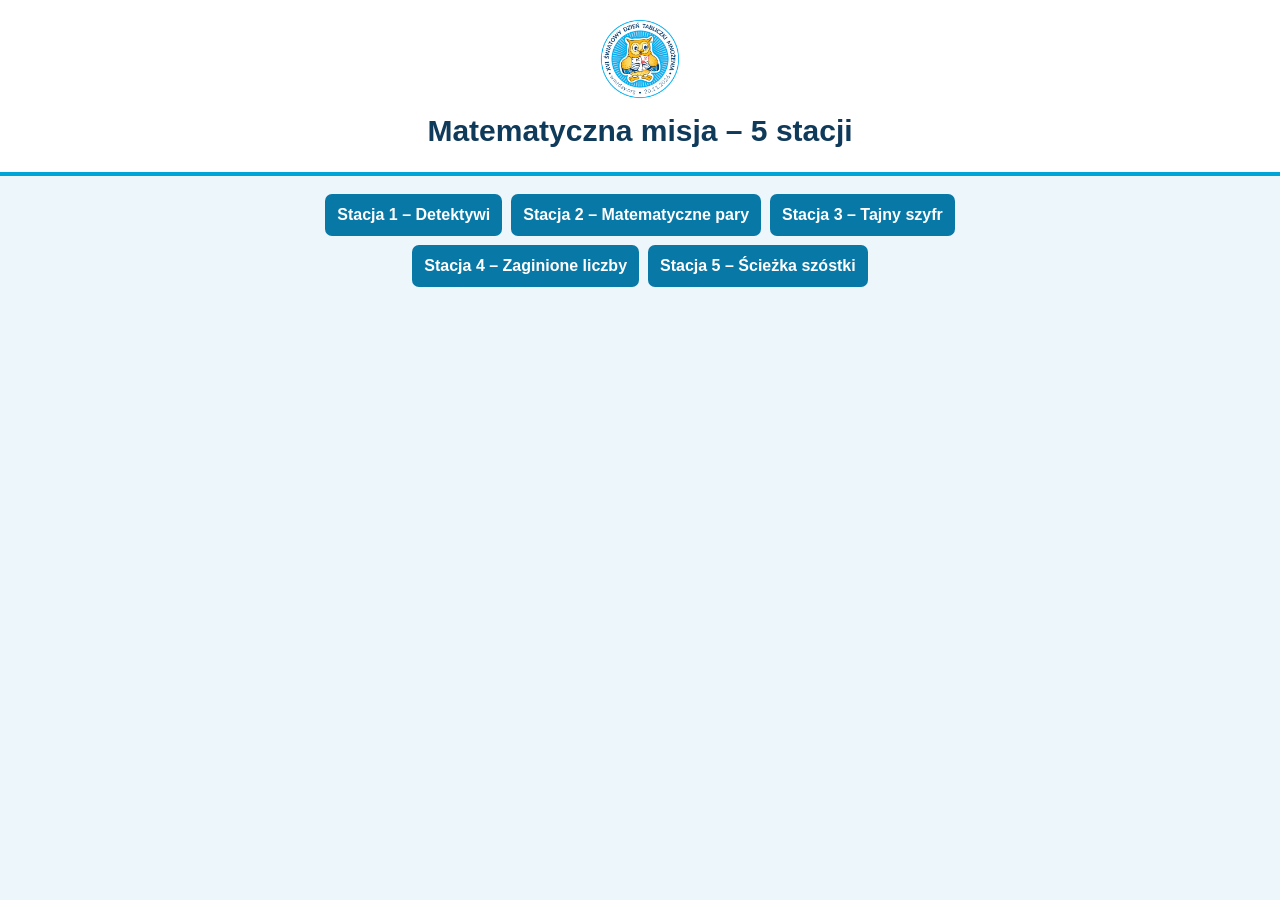
<file: index.html>
<!doctype html><html lang="pl"><head><meta charset="utf-8"><meta name="viewport" content="width=device-width, initial-scale=1"><title>Matematyczna misja</title><link rel="stylesheet" href="style.css"></head><body><header><img src="logo.png" alt="Logo"><h1>Matematyczna misja – 5 stacji</h1></header><main><nav class="nav"><a href="stacja-1.html">Stacja 1 – Detektywi</a><a href="stacja-2.html">Stacja 2 – Matematyczne pary</a><a href="stacja-3.html">Stacja 3 – Tajny szyfr</a><a href="stacja-4.html">Stacja 4 – Zaginione liczby</a><a href="stacja-5.html">Stacja 5 – Ścieżka szóstki</a></nav></main></body></html>
</file>
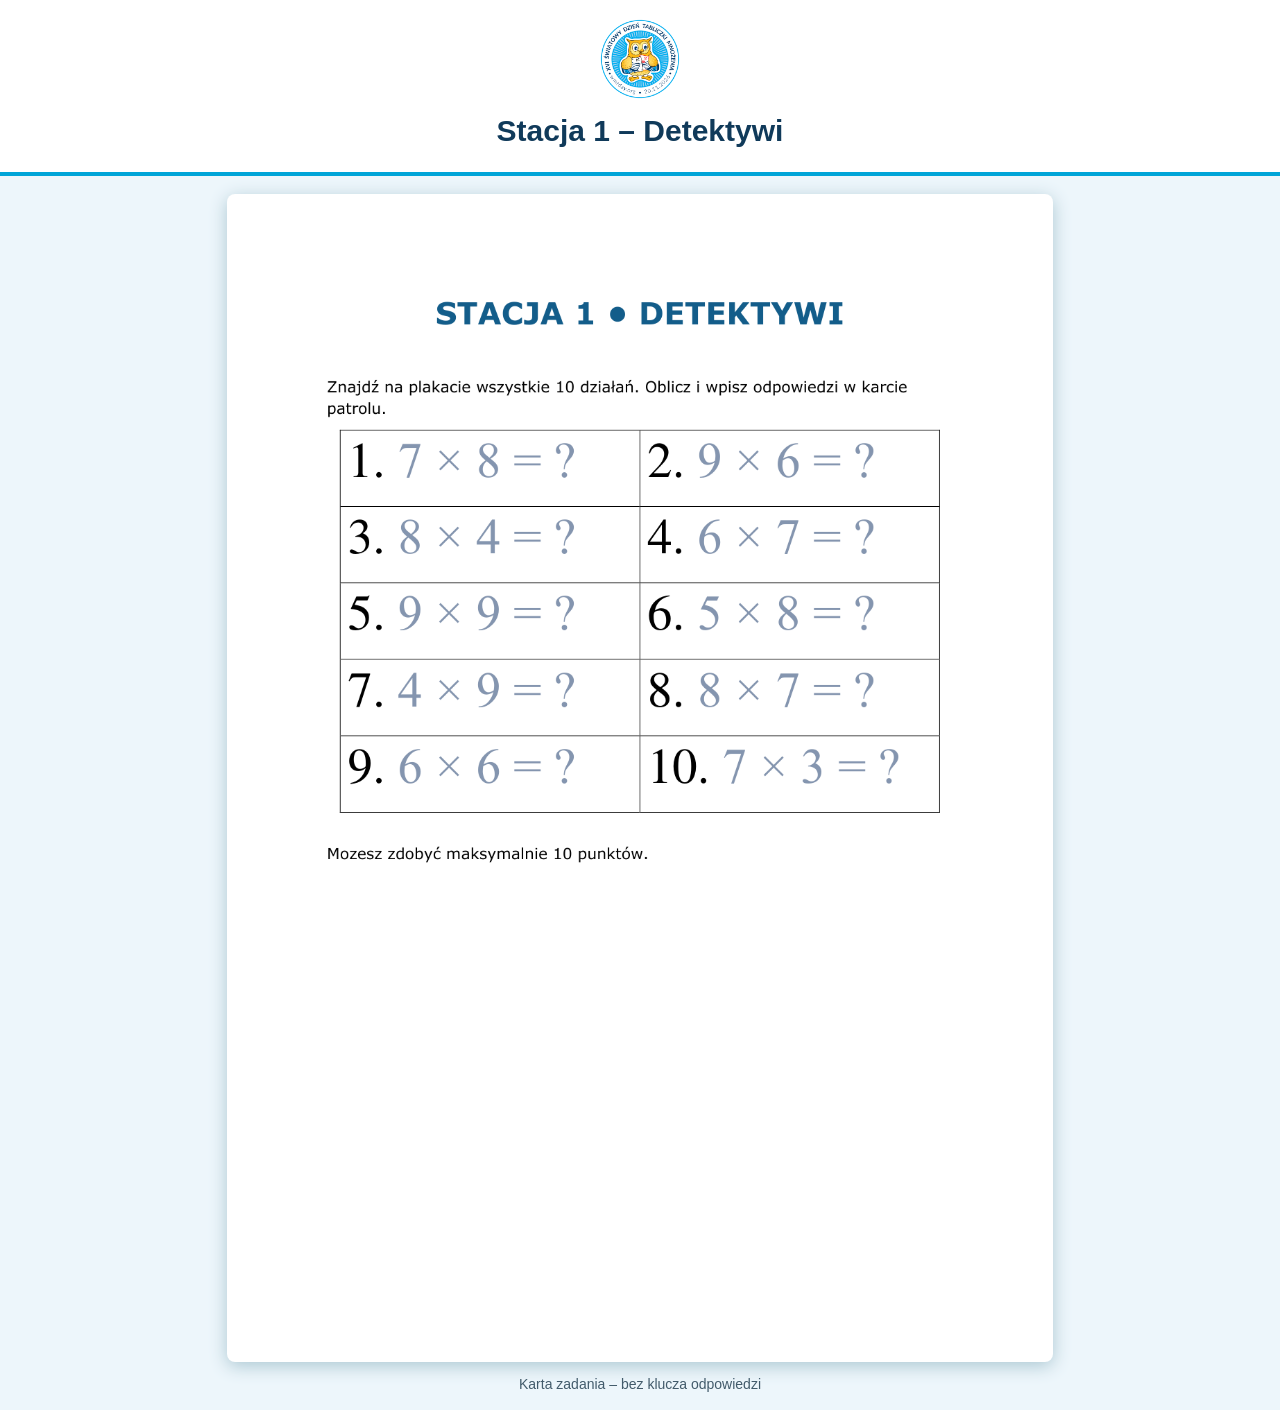
<file: stacja-1.html>
<!doctype html><html lang="pl"><head><meta charset="utf-8"><meta name="viewport" content="width=device-width, initial-scale=1"><title>Stacja 1 – Detektywi</title><link rel="stylesheet" href="style.css"></head><body><header><img src="logo.png" alt="Logo Światowego Dnia Tabliczki Mnożenia"><h1>Stacja 1 – Detektywi</h1></header><main><img class="sheet" src="stacja-1.png" alt="Pełna karta zadania stacji 1"><p class="hint">Karta zadania – bez klucza odpowiedzi</p></main></body></html>
</file>
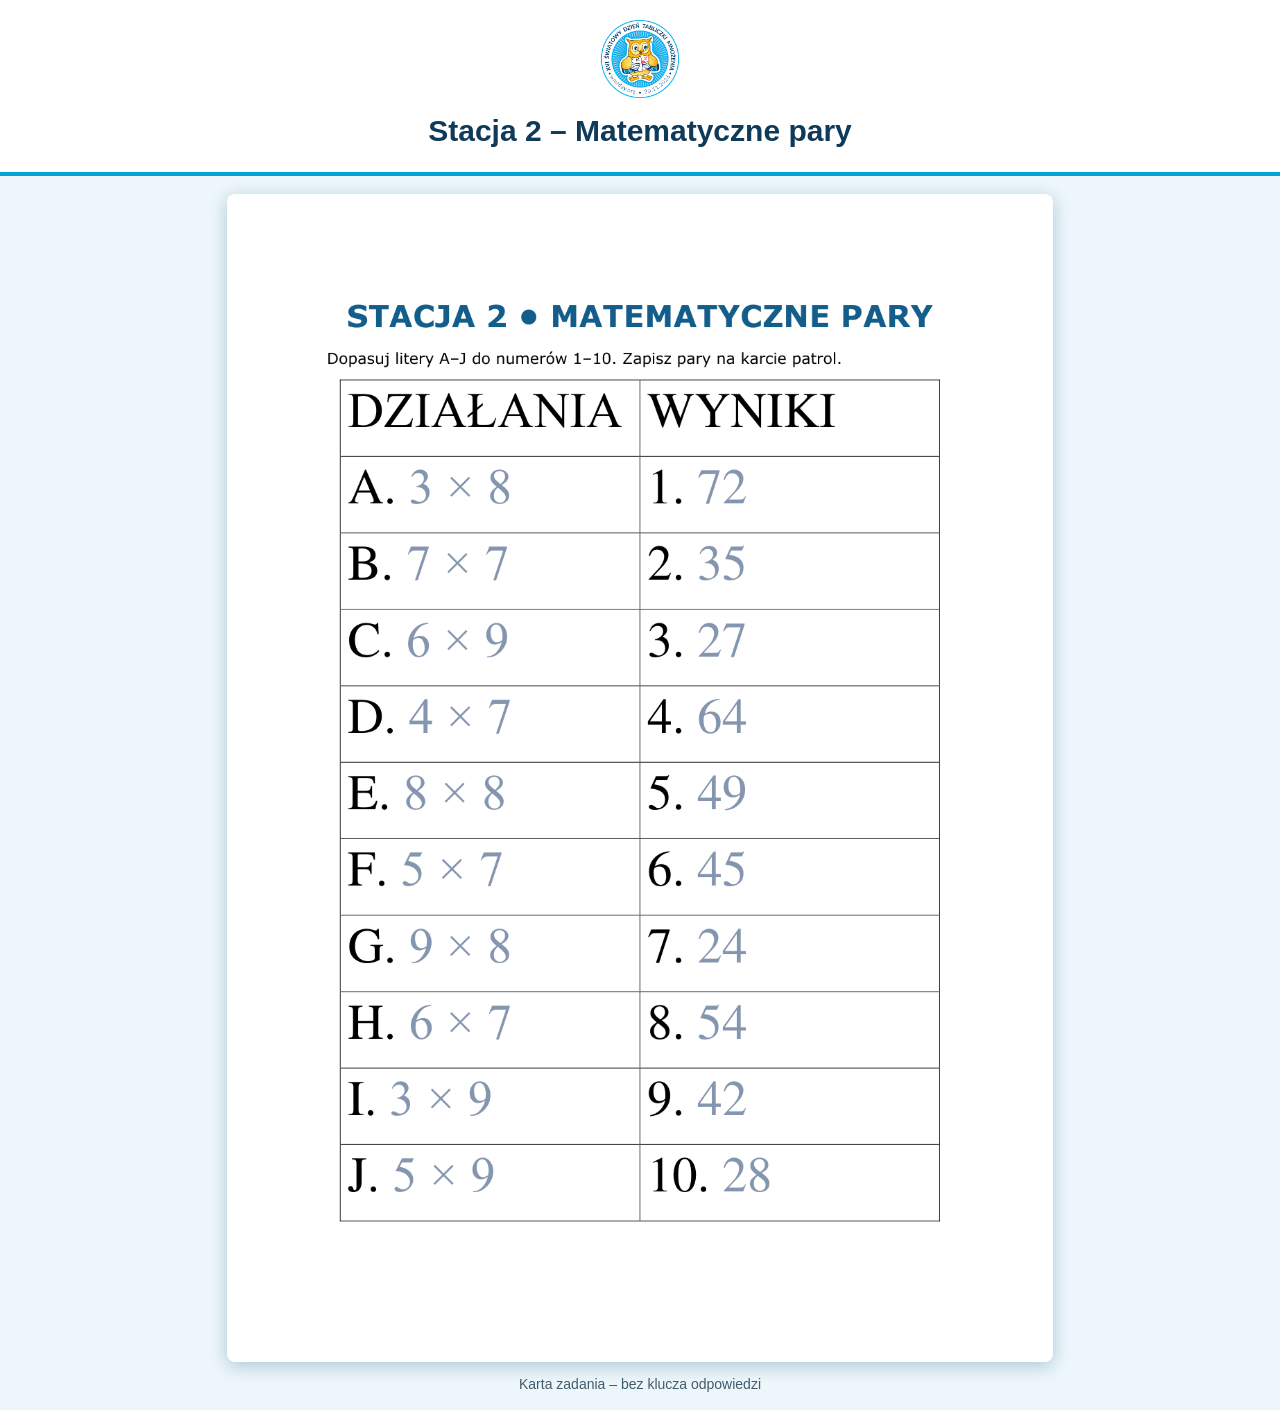
<file: stacja-2.html>
<!doctype html><html lang="pl"><head><meta charset="utf-8"><meta name="viewport" content="width=device-width, initial-scale=1"><title>Stacja 2 – Matematyczne pary</title><link rel="stylesheet" href="style.css"></head><body><header><img src="logo.png" alt="Logo Światowego Dnia Tabliczki Mnożenia"><h1>Stacja 2 – Matematyczne pary</h1></header><main><img class="sheet" src="stacja-2.png" alt="Pełna karta zadania stacji 2"><p class="hint">Karta zadania – bez klucza odpowiedzi</p></main></body></html>
</file>
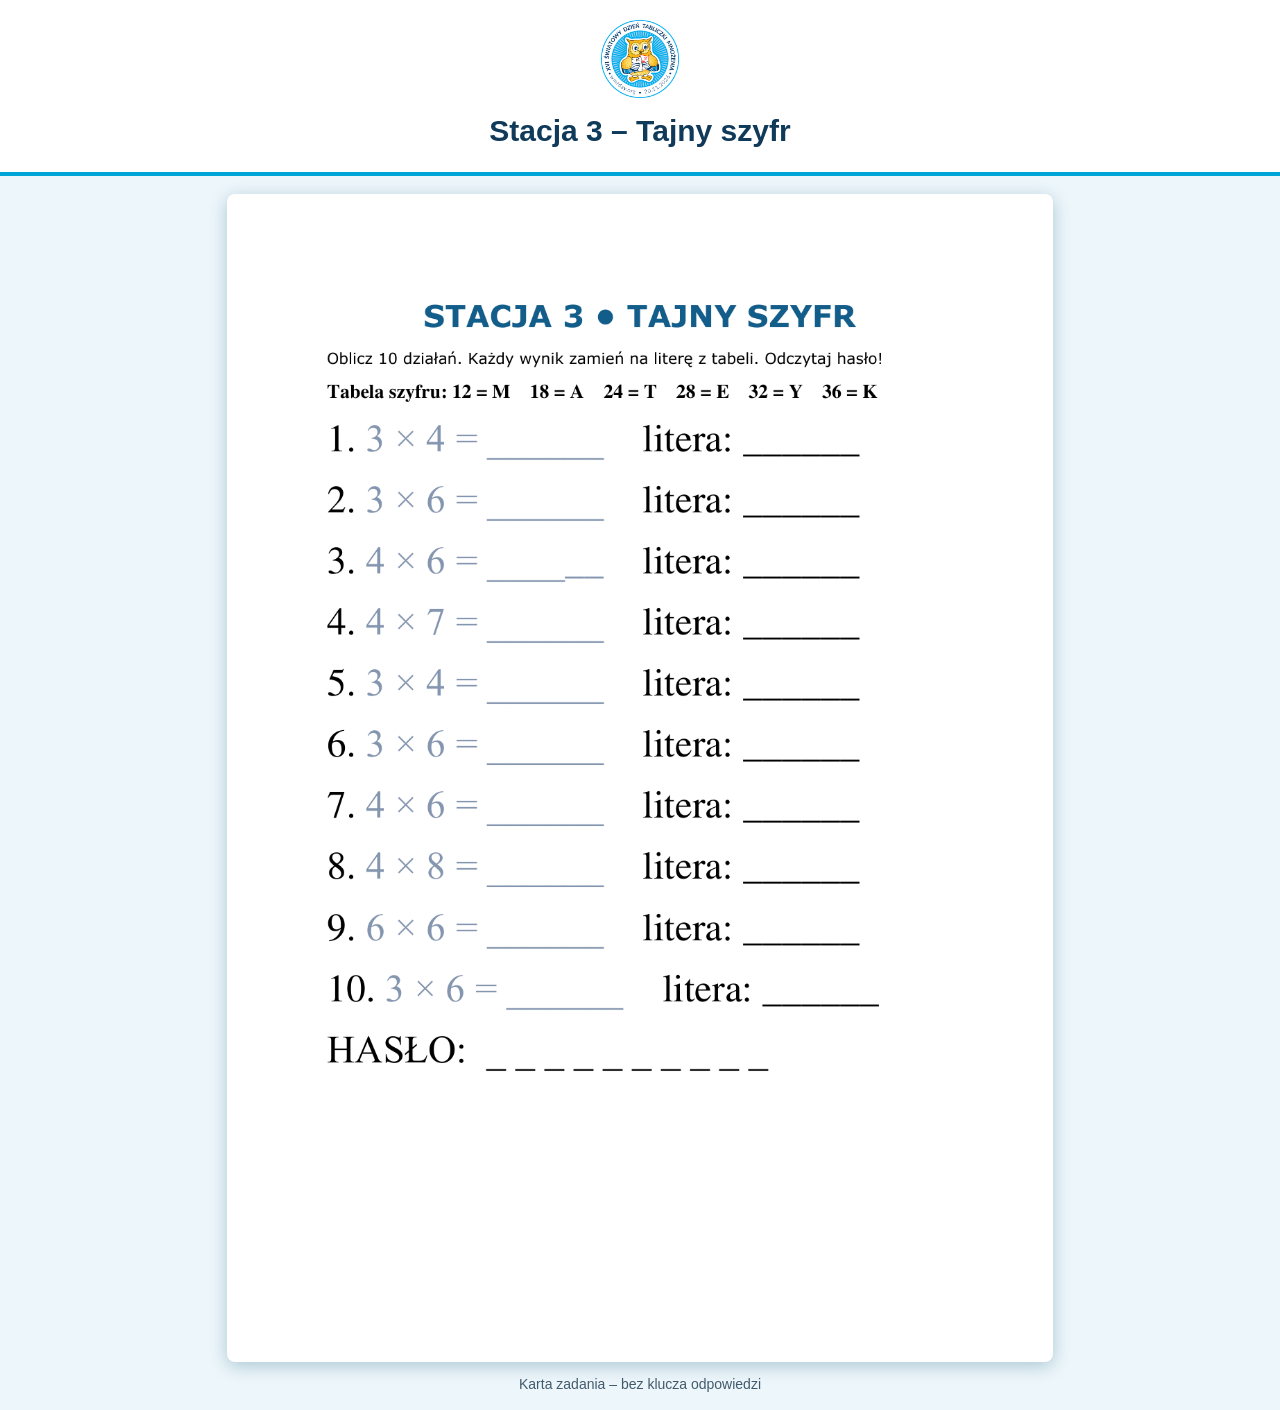
<file: stacja-3.html>
<!doctype html><html lang="pl"><head><meta charset="utf-8"><meta name="viewport" content="width=device-width, initial-scale=1"><title>Stacja 3 – Tajny szyfr</title><link rel="stylesheet" href="style.css"></head><body><header><img src="logo.png" alt="Logo Światowego Dnia Tabliczki Mnożenia"><h1>Stacja 3 – Tajny szyfr</h1></header><main><img class="sheet" src="stacja-3.png" alt="Pełna karta zadania stacji 3"><p class="hint">Karta zadania – bez klucza odpowiedzi</p></main></body></html>
</file>
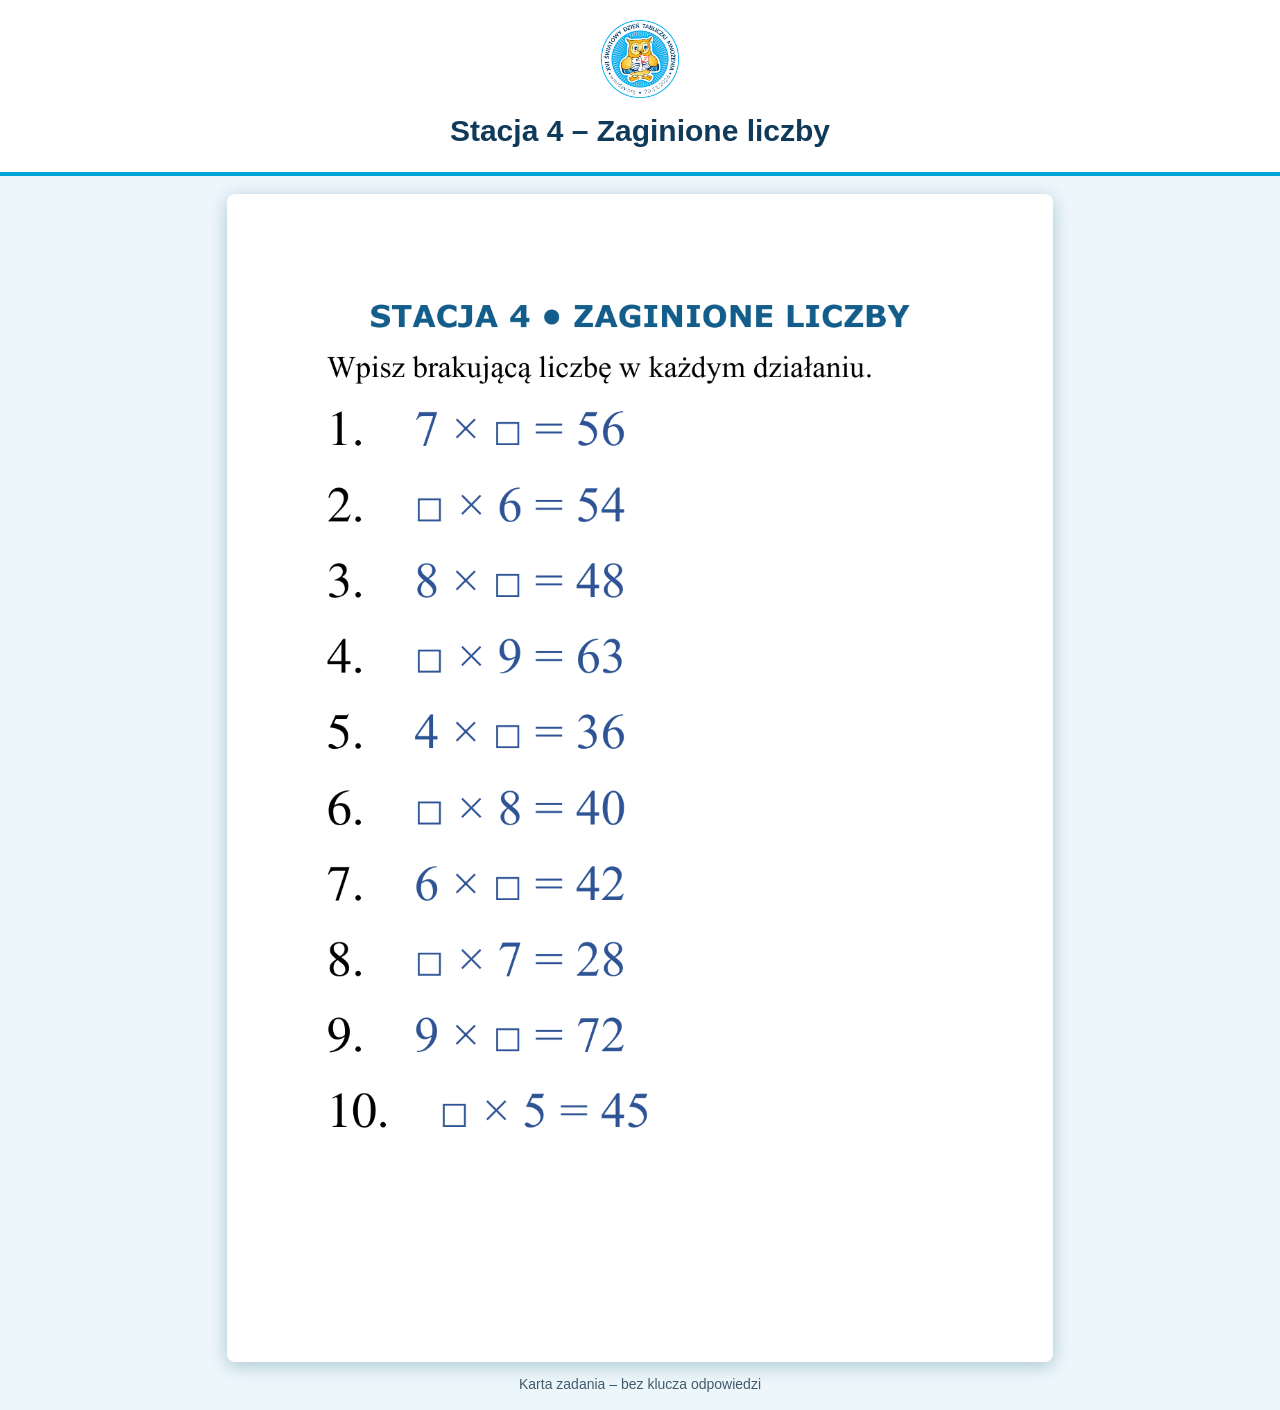
<file: stacja-4.html>
<!doctype html><html lang="pl"><head><meta charset="utf-8"><meta name="viewport" content="width=device-width, initial-scale=1"><title>Stacja 4 – Zaginione liczby</title><link rel="stylesheet" href="style.css"></head><body><header><img src="logo.png" alt="Logo Światowego Dnia Tabliczki Mnożenia"><h1>Stacja 4 – Zaginione liczby</h1></header><main><img class="sheet" src="stacja-4.png" alt="Pełna karta zadania stacji 4"><p class="hint">Karta zadania – bez klucza odpowiedzi</p></main></body></html>
</file>
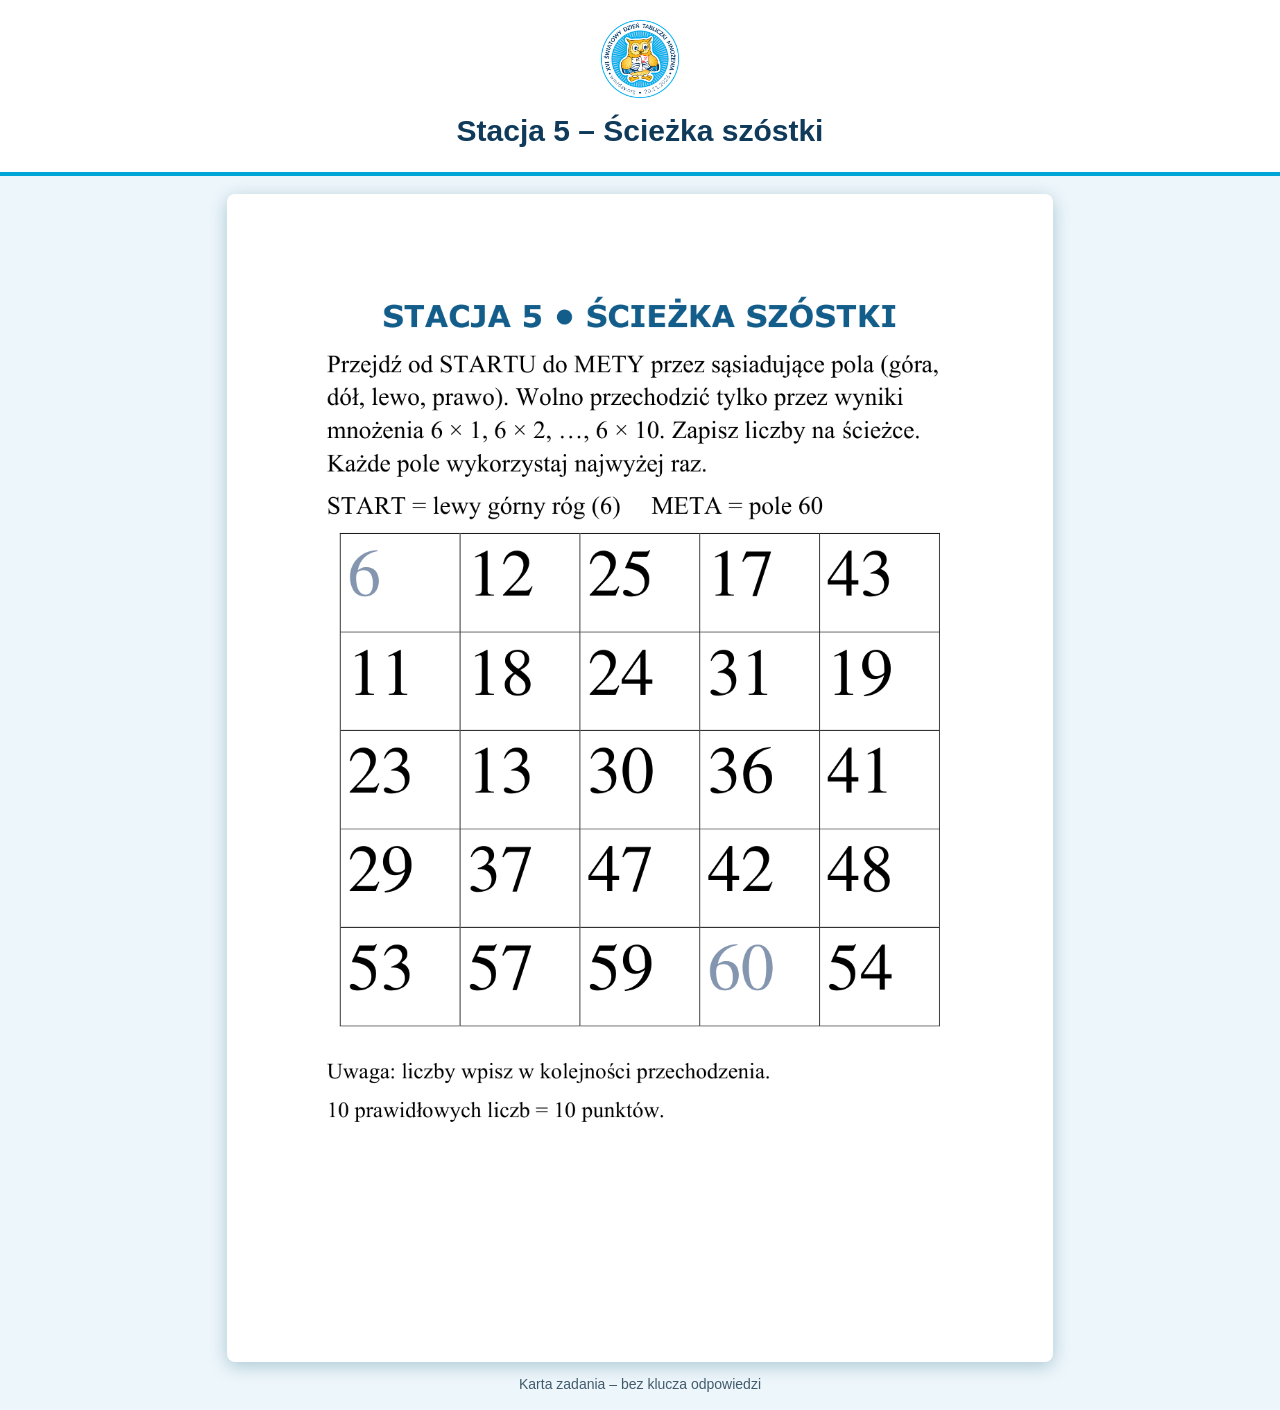
<file: stacja-5.html>
<!doctype html><html lang="pl"><head><meta charset="utf-8"><meta name="viewport" content="width=device-width, initial-scale=1"><title>Stacja 5 – Ścieżka szóstki</title><link rel="stylesheet" href="style.css"></head><body><header><img src="logo.png" alt="Logo Światowego Dnia Tabliczki Mnożenia"><h1>Stacja 5 – Ścieżka szóstki</h1></header><main><img class="sheet" src="stacja-5.png" alt="Pełna karta zadania stacji 5"><p class="hint">Karta zadania – bez klucza odpowiedzi</p></main></body></html>
</file>
<file: style.css>
*{box-sizing:border-box}body{margin:0;background:#edf6fb;color:#103a5a;font-family:Arial,sans-serif}header{text-align:center;padding:16px;background:#fff;border-bottom:4px solid #00a5d8}header img{width:86px;height:86px;object-fit:contain}h1{font-size:clamp(21px,4vw,30px);margin:8px}main{max-width:850px;margin:18px auto;padding:0 12px}.sheet{width:100%;height:auto;display:block;background:white;box-shadow:0 4px 18px #abc7d2;border-radius:8px}.nav{display:flex;flex-wrap:wrap;gap:9px;justify-content:center;margin:18px 0}.nav a{background:#0878a7;color:white;padding:12px;border-radius:7px;text-decoration:none;font-weight:bold}.hint{text-align:center;font-size:14px;color:#425b6b}
</file>
